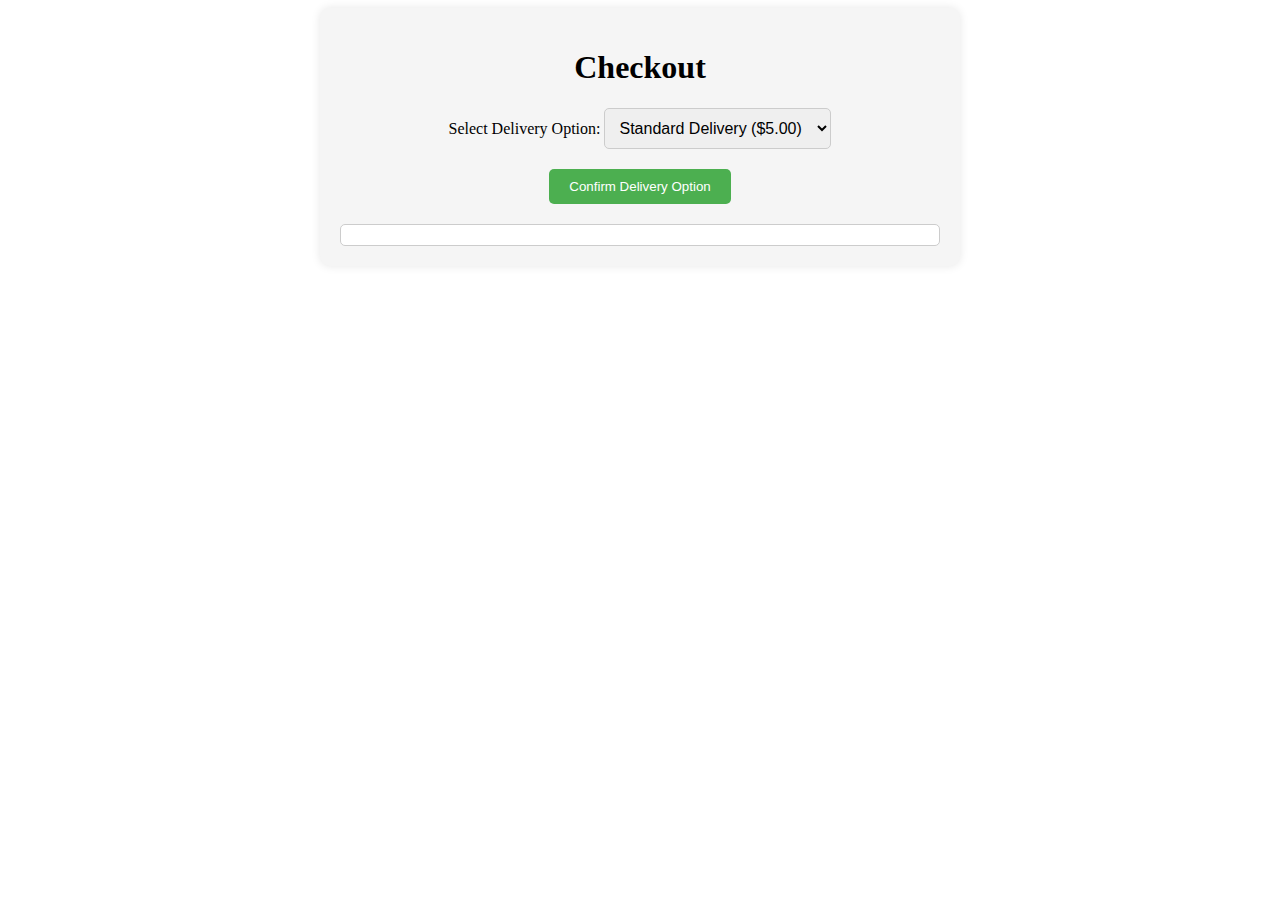
<file: checkout.html>
<!DOCTYPE html>
<html lang="en">

<head>
    <meta charset="UTF-8">
    <meta name="viewport" content="width=device-width, initial-scale=1.0">
    <title>Checkout</title>
    <link rel="stylesheet" href="checkout_styles.css">
</head>

<body>
    <div class="container">
        <h1>Checkout</h1>
        <div class="delivery-option">
            <label for="delivery-option">Select Delivery Option:</label>
            <select name="delivery-option" id="delivery-option">
                <option value="standard">Standard Delivery ($5.00)</option>
                <option value="express">Express Delivery ($10.00)</option>
            </select>
        </div>
        <button id="confirm-btn">Confirm Delivery Option</button>
        <div id="result"></div>
    </div>
    <script src="checkout_script.js"></script>
</body>

</html>
</file>
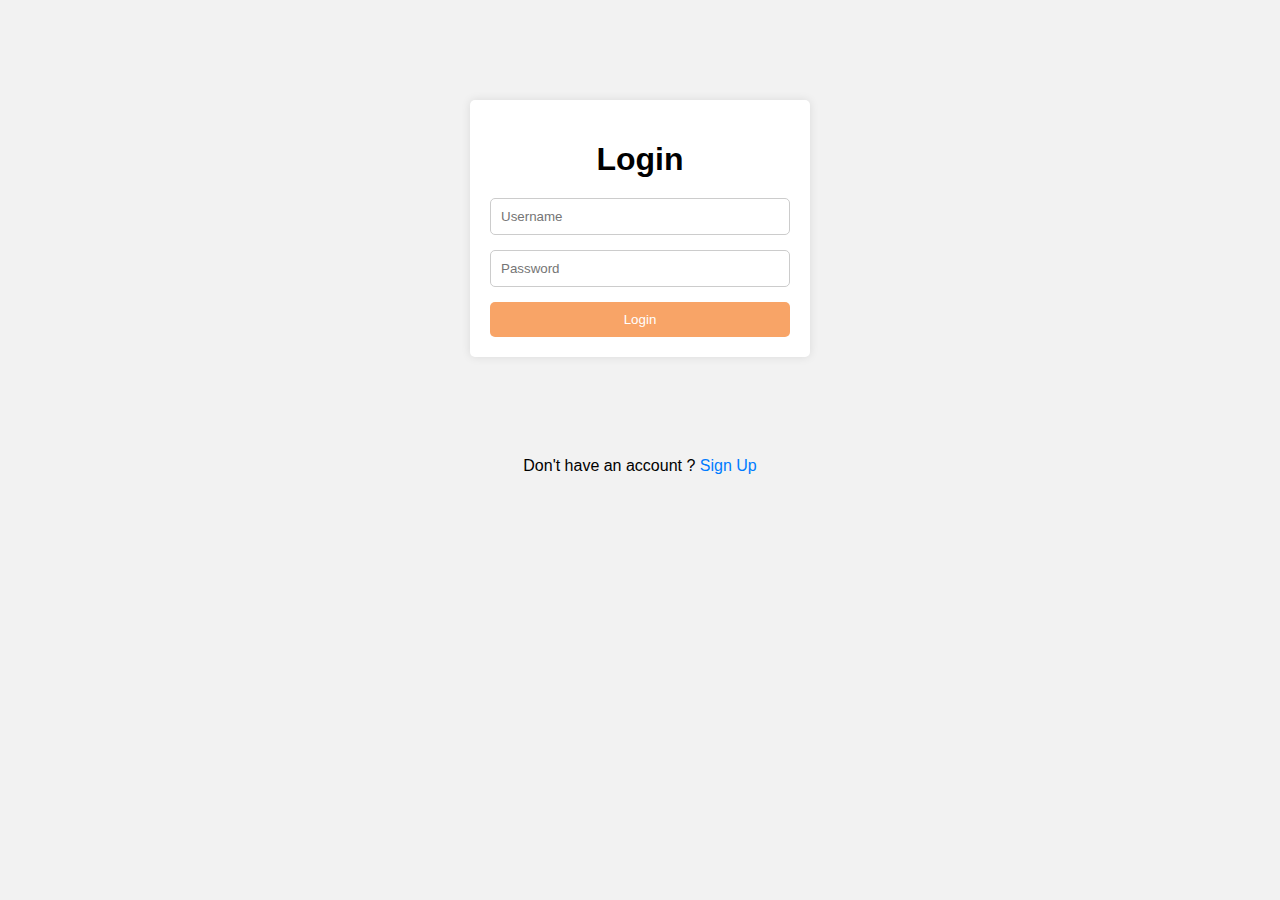
<file: login.html>
<!DOCTYPE html>
<html lang="en">
<head>
    <meta charset="UTF-8">
    <meta name="viewport" content="width=device-width, initial-scale=1.0">
    <title>Login</title>
    <link rel="stylesheet" href="login.css">
</head>
<body>
    <div class="login-container">
        <h1>Login</h1>
        <form id="loginForm">
            <input type="text" placeholder="Username" id="username">
            <input type="password" placeholder="Password" id="password">
            <button type="submit">Login</button>
        </form>
    </div>
    <div class="signup-link">
        Don't have an account ? <a href="Signup.html">Sign Up</a>
    </div>
    <script src="login.js"></script>
</body>
</html>
</file>
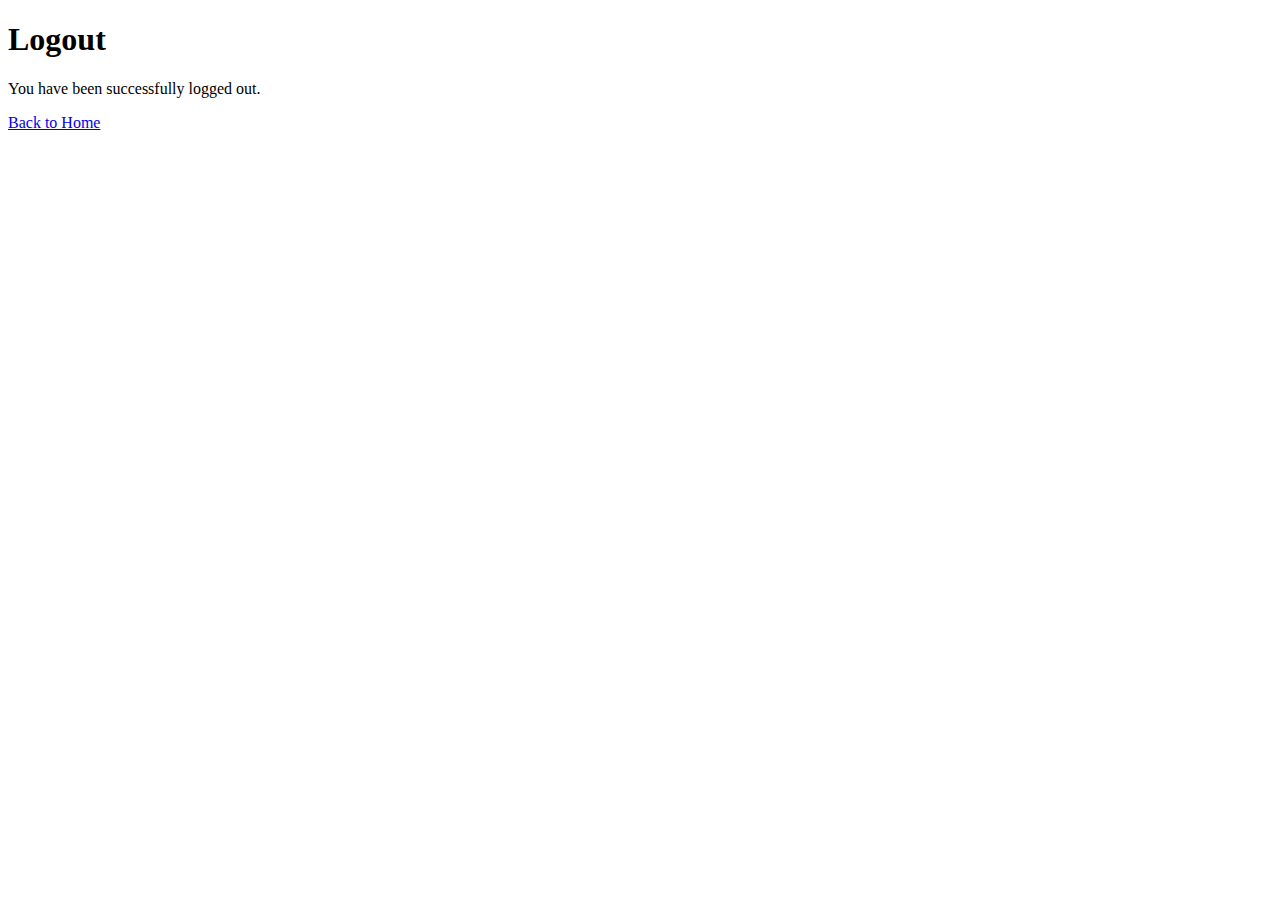
<file: logout.html>
<!DOCTYPE html>
<html lang="en">
<head>
    <meta charset="UTF-8">
    <meta name="viewport" content="width=device-width, initial-scale=1.0">
    <title>Logout</title>
</head>
<body>
    <h1>Logout</h1>
    <p>You have been successfully logged out.</p>
    <a href="index.html">Back to Home</a>
</body>
</html>
</file>
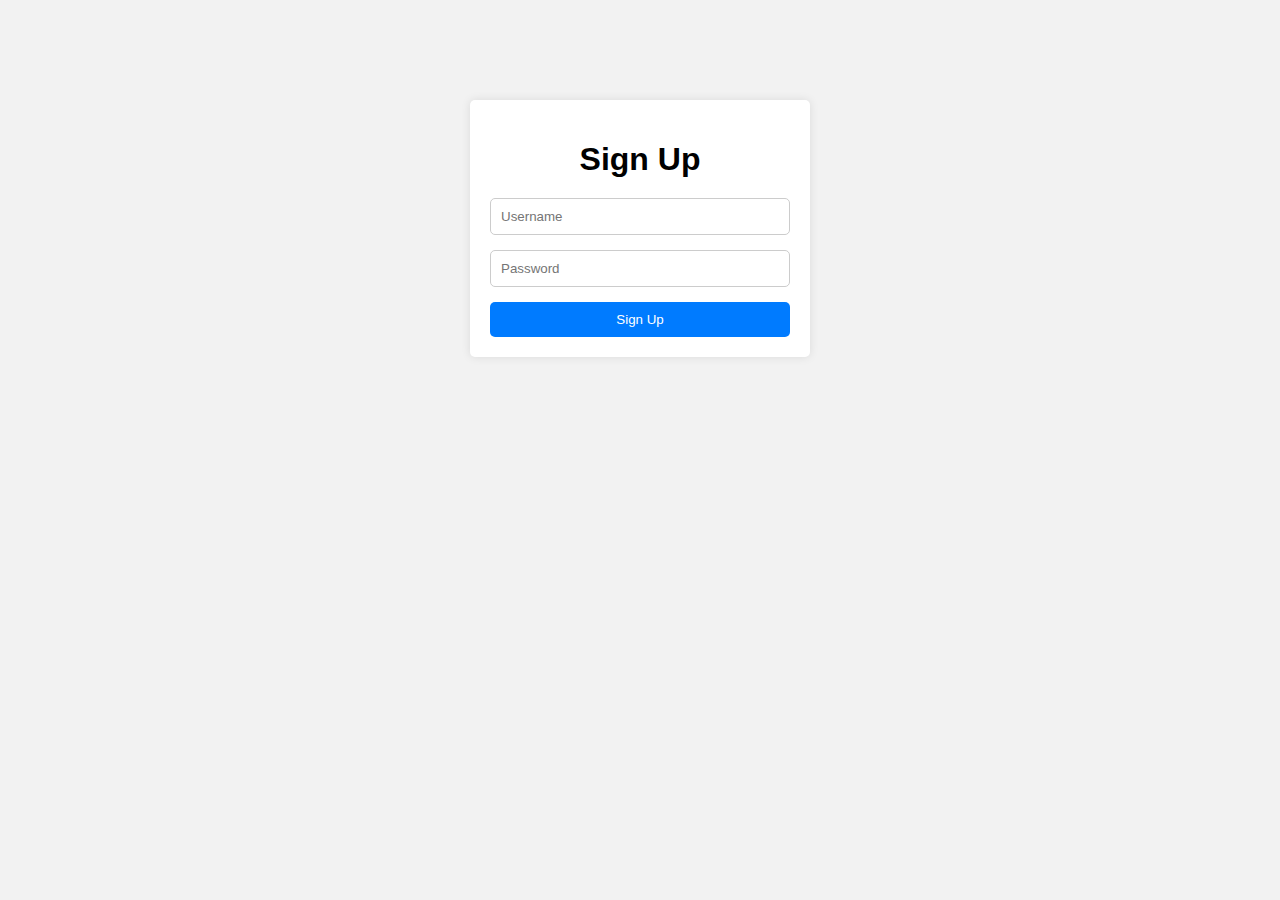
<file: Signup.html>
<!DOCTYPE html>
<html lang="en">
<head>
    <meta charset="UTF-8">
    <meta name="viewport" content="width=device-width, initial-scale=1.0">
    <title>Sign Up</title>
    <link rel="stylesheet" href="signup.css">
</head>
<body>
    <div class="signup-container">
        <h1>Sign Up</h1>
        <form id="signupForm">
            <input type="text" placeholder="Username" id="signupUsername">
            <input type="password" placeholder="Password" id="signupPassword">
            <button type="submit">Sign Up</button>
        </form>
    </div>
    <script src="signup.js"></script>
</body>
</html>
</file>
<file: checkout_styles.css>
/* checkout_styles.css */

/* Your CSS styles for checkout page */

.container {
    max-width: 600px;
    margin: 0 auto;
    padding: 20px;
    text-align: center;
    background-color: #f5f5f5;
    border-radius: 10px;
    box-shadow: 0 0 10px rgba(0, 0, 0, 0.1);
}

.delivery-option {
    margin-bottom: 20px;
}

#result {
    margin-top: 20px;
}

/* Button styles */
#confirm-btn {
    background-color: #4CAF50;
    color: white;
    padding: 10px 20px;
    border: none;
    border-radius: 5px;
    cursor: pointer;
    transition: background-color 0.3s;
}

#confirm-btn:hover {
    background-color: #45a049;
}

/* Select styles */
#delivery-option {
    padding: 10px;
    border-radius: 5px;
    border: 1px solid #ccc;
    font-size: 16px;
}

/* Result styles */
#result {
    padding: 10px;
    background-color: #fff;
    border-radius: 5px;
    border: 1px solid #ccc;
    font-size: 18px;
}
</file>
<file: login.css>
body {
    margin: 0;
    padding: 0;
    font-family: Arial, sans-serif;
    background-color: #f2f2f2;
}

.login-container {
    width: 300px;
    margin: 100px auto;
    background-color: #fff;
    padding: 20px;
    border-radius: 5px;
    box-shadow: 0 0 10px rgba(0, 0, 0, 0.1);
}

h1 {
    text-align: center;
    margin-bottom: 20px;
}

input[type="text"],
input[type="password"] {
    width: 100%;
    padding: 10px;
    margin-bottom: 15px;
    border: 1px solid #ccc;
    border-radius: 5px;
    box-sizing: border-box;
}

button[type="submit"] {
    width: 100%;
    padding: 10px;
    background-color: rgb(248, 164, 103);
    color: #fff;
    border: none;
    border-radius: 5px;
    cursor: pointer;
}

button[type="submit"]:hover {
    background-color: #0056b3;
}

.signup-link {
    text-align: center;
    margin-top: 10px;
}

.signup-link a {
    color: #007bff;
    text-decoration: none;
}

.signup-link a:hover {
    text-decoration: underline;
}
</file>
<file: signup.css>
body {
    margin: 0;
    padding: 0;
    font-family: Arial, sans-serif;
    background-color: #f2f2f2;
}

.signup-container {
    width: 300px;
    margin: 100px auto;
    background-color: #fff;
    padding: 20px;
    border-radius: 5px;
    box-shadow: 0 0 10px rgba(0, 0, 0, 0.1);
}

h1 {
    text-align: center;
    margin-bottom: 20px;
}

input[type="text"],
input[type="password"] {
    width: 100%;
    padding: 10px;
    margin-bottom: 15px;
    border: 1px solid #ccc;
    border-radius: 5px;
    box-sizing: border-box;
}

button[type="submit"] {
    width: 100%;
    padding: 10px;
    background-color: #007bff;
    color: #fff;
    border: none;
    border-radius: 5px;
    cursor: pointer;
}

button[type="submit"]:hover {
    background-color: #0056b3;
}
</file>
